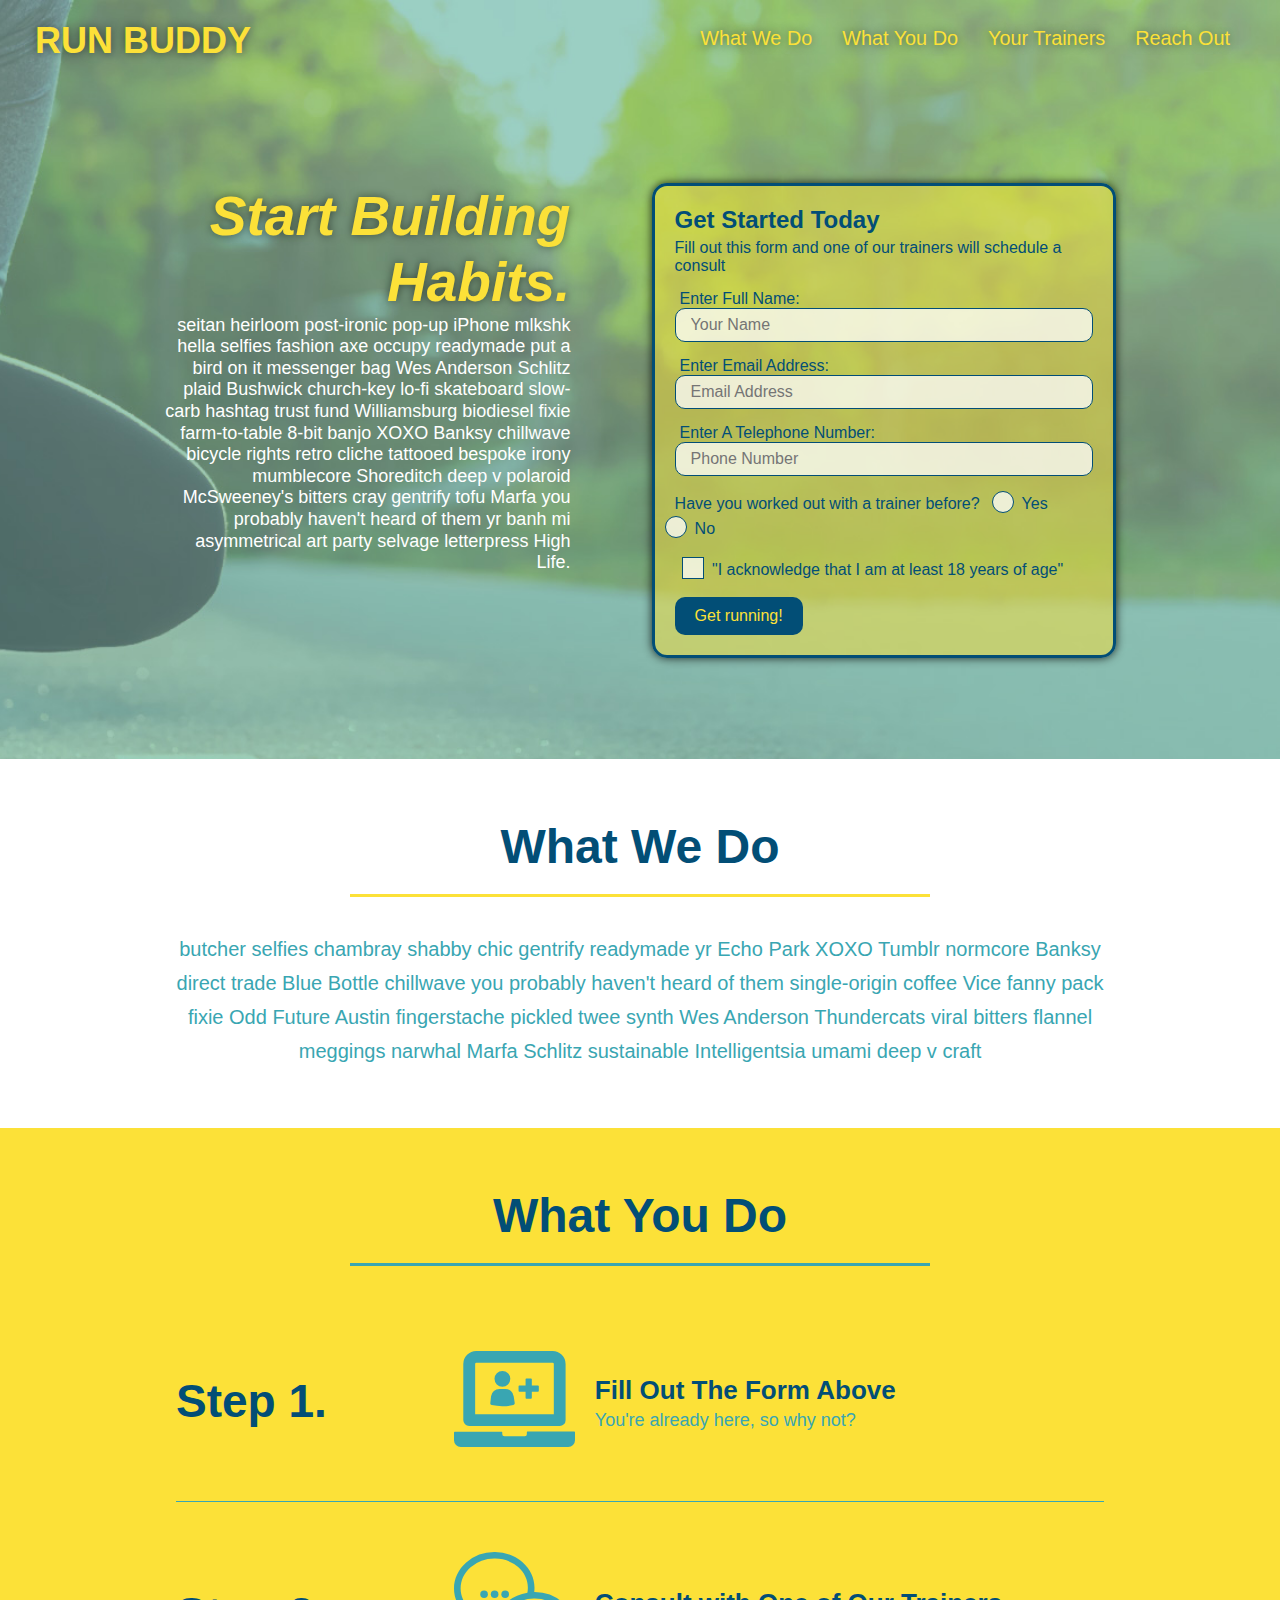
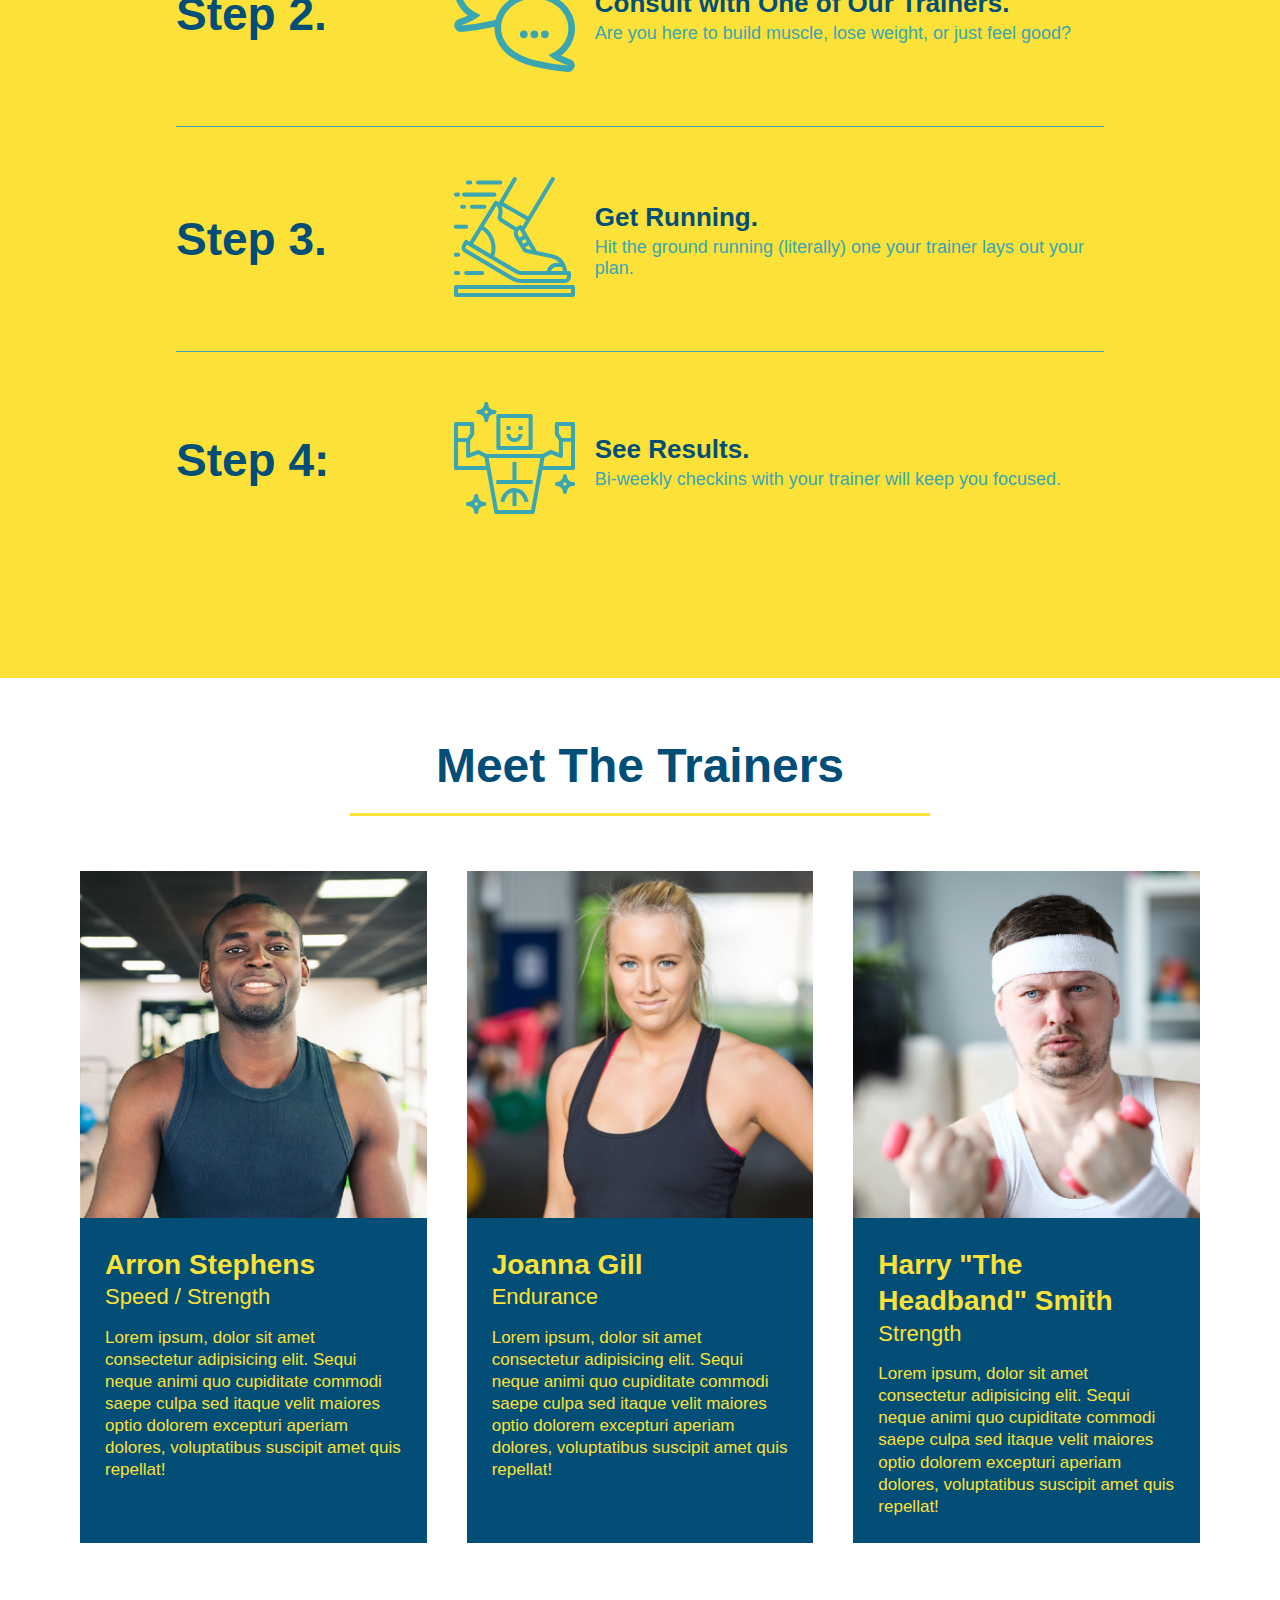
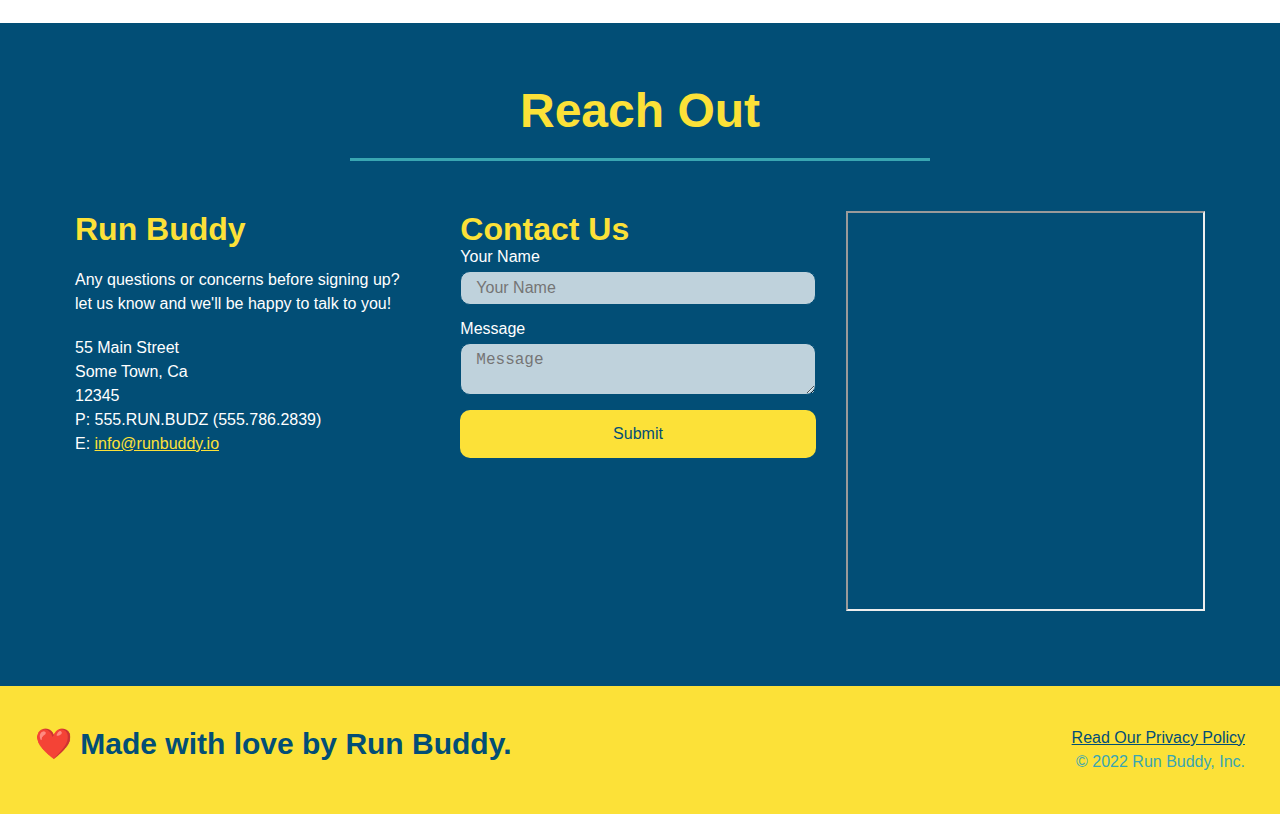
<file: index.html>
<!DOCTYPE html>
<html lang="en">

<head>
    <meta charset="UTF-8">
    <meta http-equiv="X-UA-Compatible" content="IE=edge">
    <meta name="viewport" content="width=device-width, initial-scale=1.0">
    <title>Run Buddy</title>
    <link rel="stylesheet" href="./assets/css/style.css">
</head>

<body>
    <!-- navigation -->
    <header>
        <h1>
            <a href="./index.html">RUN BUDDY</a>
        </h1>
        <nav>
            <!-- Unordered list element -->
            <ul>
                <!-- List item element -->
                <li>
                    <a href="#what-we-do">What We Do</a>
                </li>
                <li>
                    <a href="#what-you-do">What You Do</a>
                </li>
                <li>
                    <a href="#your-trainers">Your Trainers</a>
                </li>
                <li>
                    <a href="#reach-out">Reach Out</a>
                </li>
            </ul>
        </nav>
    </header>

    <!-- hero/jumbotron section -->
    <section class="hero">
        <div class="hero-cta">
            <h2>Start Building Habits.</h2>
            <p>
                seitan heirloom post-ironic pop-up iPhone mlkshk hella selfies fashion axe occupy readymade put a bird
                on it
                messenger bag Wes Anderson Schlitz plaid Bushwick church-key lo-fi skateboard slow-carb hashtag trust
                fund
                Williamsburg biodiesel fixie farm-to-table 8-bit banjo XOXO Banksy chillwave bicycle rights retro cliche
                tattooed bespoke irony mumblecore Shoreditch deep v polaroid McSweeney's bitters cray gentrify tofu
                Marfa you
                probably haven't heard of them yr banh mi asymmetrical art party selvage letterpress High Life.</p>
        </div>
        <div class="hero-form">
            <h3>Get Started Today</h3>
            <p>Fill out this form and one of our trainers will schedule a consult</p>
            <!-- Add form element-->
            <form>
                <label for="name">Enter Full Name:</label>
                <input type="text" placeholder="Your Name" name="name" id="name" class="form-input">
                <label for="email">Enter Email Address:</label>
                <input type="email" placeholder="Email Address" name="email" id="email" class="form-input">
                <label for="phone">Enter A Telephone Number:</label>
                <input type="tel" placeholder="Phone Number" name="phone" id="phone" class="form-input">
                <p>
                    Have you worked out with a trainer before?
                    <span class="radio-wrapper">
                        <input type="radio" name="trainer-confirm" id="trainer-yes">
                        <label for="trainer-yes">Yes</label>
                    </span>
                    <span class="radio-wrapper">
                        <input type="radio" name="trainer-confirm" id="trainer-no">
                        <label for="trainer-no">No</label>
                    </span>
                </p>
                <p>
                    <span class="checkbox-wrapper">
                        <input type="checkbox" id="acknowledge">
                        <label for="acknowledge">"I acknowledge that I am at least 18 years of age"</label>
                    </span>
                </p>
                <button type="submit">Get running!</button>
            </form>
        </div>
    </section>
    <!-- End of Hero -->

    <!-- "What We DO" section -->
    <section id="what-we-do" class="intro">
        <div class="flex-row">
            <h2 class="section-title primary-border">What We Do</h2>
        </div>
        <div class="flex-row">
            <p>
                butcher selfies chambray shabby chic gentrify readymade yr Echo Park XOXO Tumblr normcore Banksy direct
                trade Blue Bottle chillwave you probably haven't heard of them single-origin coffee Vice fanny pack
                fixie
                Odd Future Austin fingerstache pickled twee synth Wes Anderson Thundercats viral bitters flannel
                meggings
                narwhal Marfa Schlitz sustainable Intelligentsia umami deep v craft
            </p>
        </div>
    </section>

    <!-- "What You DO" section -->
    <section id="what-you-do" class="steps">
        <div class="flex-row">
            <h2 class="section-title secondary-border">What You Do</h2>
        </div>
        <div class="step">
            <h3>Step 1.</h3>
            <div class="step-info">
                <div class="step-img">
                    <img src="./assets/images/step-1.svg" alt="">
                </div>
                <div class="step-text">
                    <h4>Fill Out The Form Above</h4>
                    <p>You're already here, so why not?</p>
                </div>
            </div>
        </div>
        <div class="step">
            <h3>Step 2.</h3>
            <div class="step-info">
                <div class="step-img">
                    <img src="./assets/images/step-2.svg" alt="">
                </div>
                <div class="step-text">
                    <h4>Consult with One of Our Trainers.</h4>
                    <p>Are you here to build muscle, lose weight, or just feel good?</p>
                </div>
            </div>
        </div>
        <div class="step">
            <h3>Step 3.</h3>
            <div class="step-info">
                <div class="step-img">
                    <img src="./assets/images/step-3.svg" alt="">
                </div>
                <div class="step-text">
                    <h4>Get Running.</h4>
                    <p>Hit the ground running (literally) one your trainer lays out your plan.</p>
                </div>
            </div>
        </div>
        <div class="step">
            <h3>Step 4:</h3>
            <div class="step-info">
                <div class="step-img">
                    <img src="./assets/images/step-4.svg" alt="">
                </div>
                <div class="step-text">
                    <h4>See Results.</h4>
                    <p>Bi-weekly checkins with your trainer will keep you focused.</p>
                </div>
            </div>
        </div>

    </section>

    <!-- "Meet the Trainers" section -->
    <section id="your-trainers">
        <div class="flex-row">
            <h2 class="section-title primary-border">
                Meet The Trainers
            </h2>
        </div>

        <div class="trainers">
            <article class="trainer">
                <img src="./assets/images/trainer-1.jpg"
                    alt="Arron Stephens in his workout clothes, ready to pump iron" />
                <div class="trainer-bio">
                    <h3 class="trainer-name">Arron Stephens</h3>
                    <h4 class="trainer-role">Speed / Strength</h4>
                    <p>Lorem ipsum, dolor sit amet consectetur adipisicing elit. Sequi neque animi quo cupiditate
                        commodi saepe culpa sed itaque velit maiores optio dolorem excepturi aperiam dolores,
                        voluptatibus suscipit amet quis repellat!</p>
                </div>
            </article>

            <article class="trainer">
                <img src="./assets/images/trainer-2.jpg" alt="Joanna Gill cooling off after a work out" />
                <div class="trainer-bio">
                    <h3 class="trainer-name">Joanna Gill</h3>
                    <h4 class="trainer-role">Endurance</h4>
                    <p>Lorem ipsum, dolor sit amet consectetur adipisicing elit. Sequi neque animi quo cupiditate
                        commodi saepe culpa sed itaque velit maiores optio dolorem excepturi aperiam dolores,
                        voluptatibus suscipit amet quis repellat!</p>
                </div>
            </article>

            <article class="trainer">
                <img src="./assets/images/trainer-3.jpg"
                    alt="Harry Smith wearing a headband and lifting comically small pink weights" />
                <div class="trainer-bio">
                    <h3 class="trainer-name">Harry "The Headband" Smith</h3>
                    <h4 class="trainer-role">Strength</h4>
                    <p>Lorem ipsum, dolor sit amet consectetur adipisicing elit. Sequi neque animi quo cupiditate
                        commodi saepe culpa sed itaque velit maiores optio dolorem excepturi aperiam dolores,
                        voluptatibus suscipit amet quis repellat!</p>
                </div>
            </article>
        </div>
    </section>

    <!-- "Reach Out" section -->
    <section id="reach-out" class="contact">
        <div class="flex-row">
            <h2 class="section-title secondary-border">Reach Out</h2>
        </div>
        <div class="contact-info">
            <div>
                <h3>Run Buddy</h3>
                <p>
                    Any questions or concerns before signing up?
                    <br>
                    let us know and we'll be happy to talk to you!
                </p>
                <address>
                    55 Main Street <br>
                    Some Town, Ca <br>
                    12345 <br>
                    P: 555.RUN.BUDZ (555.786.2839) <br>
                    E: <a href="mailto:info@runbuddy.io">info@runbuddy.io</a>
                </address>
            </div>

            <div class="contact-form">
                <h3>Contact Us</h3>
                <form>
                    <label for="contact-name">Your Name</label>
                    <input type="text" id="contact-name" placeholder="Your Name">

                    <label for="contact-message">Message</label>
                    <textarea type="text" id="contact-message" placeholder="Message"></textarea>

                    <button type="submit">Submit</button>
                </form>
            </div>

            <iframe
                src="https://www.google.com/maps/embed?pb=!1m14!1m12!1m3!1d37436.47817462769!2d-117.33537431303634!3d33.9681645115071!2m3!1f0!2f0!3f0!3m2!1i1024!2i768!4f13.1!5e0!3m2!1sen!2sus!4v1645060618973!5m2!1sen!2sus"></iframe>
        </div>
    </section>

    <!-- footer -->
    <footer>
        <h2>❤️ Made with love by Run Buddy.</h2>
        <div>
            <a href="./privacy-policy.html">Read Our Privacy Policy</a><br>
            &copy; 2022 Run Buddy, Inc.
        </div>
    </footer>
</body>

</html>
</file>
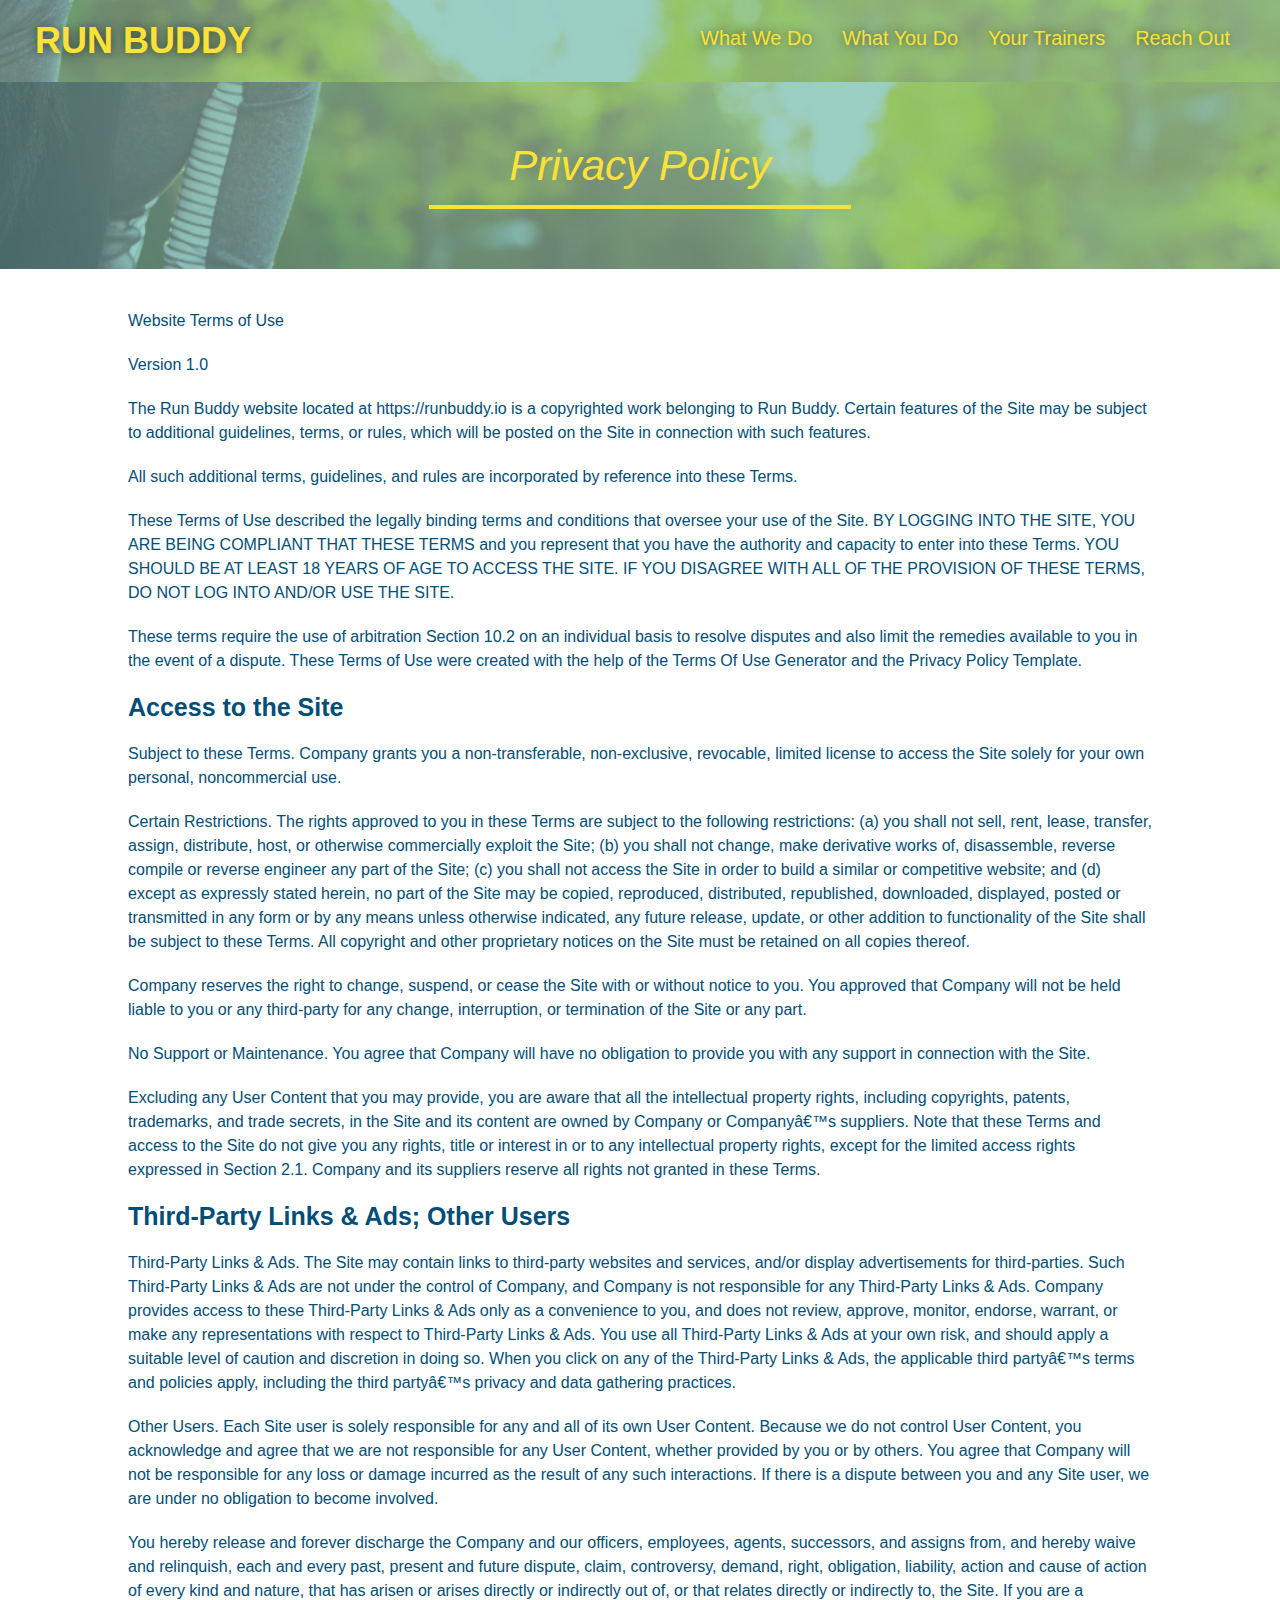
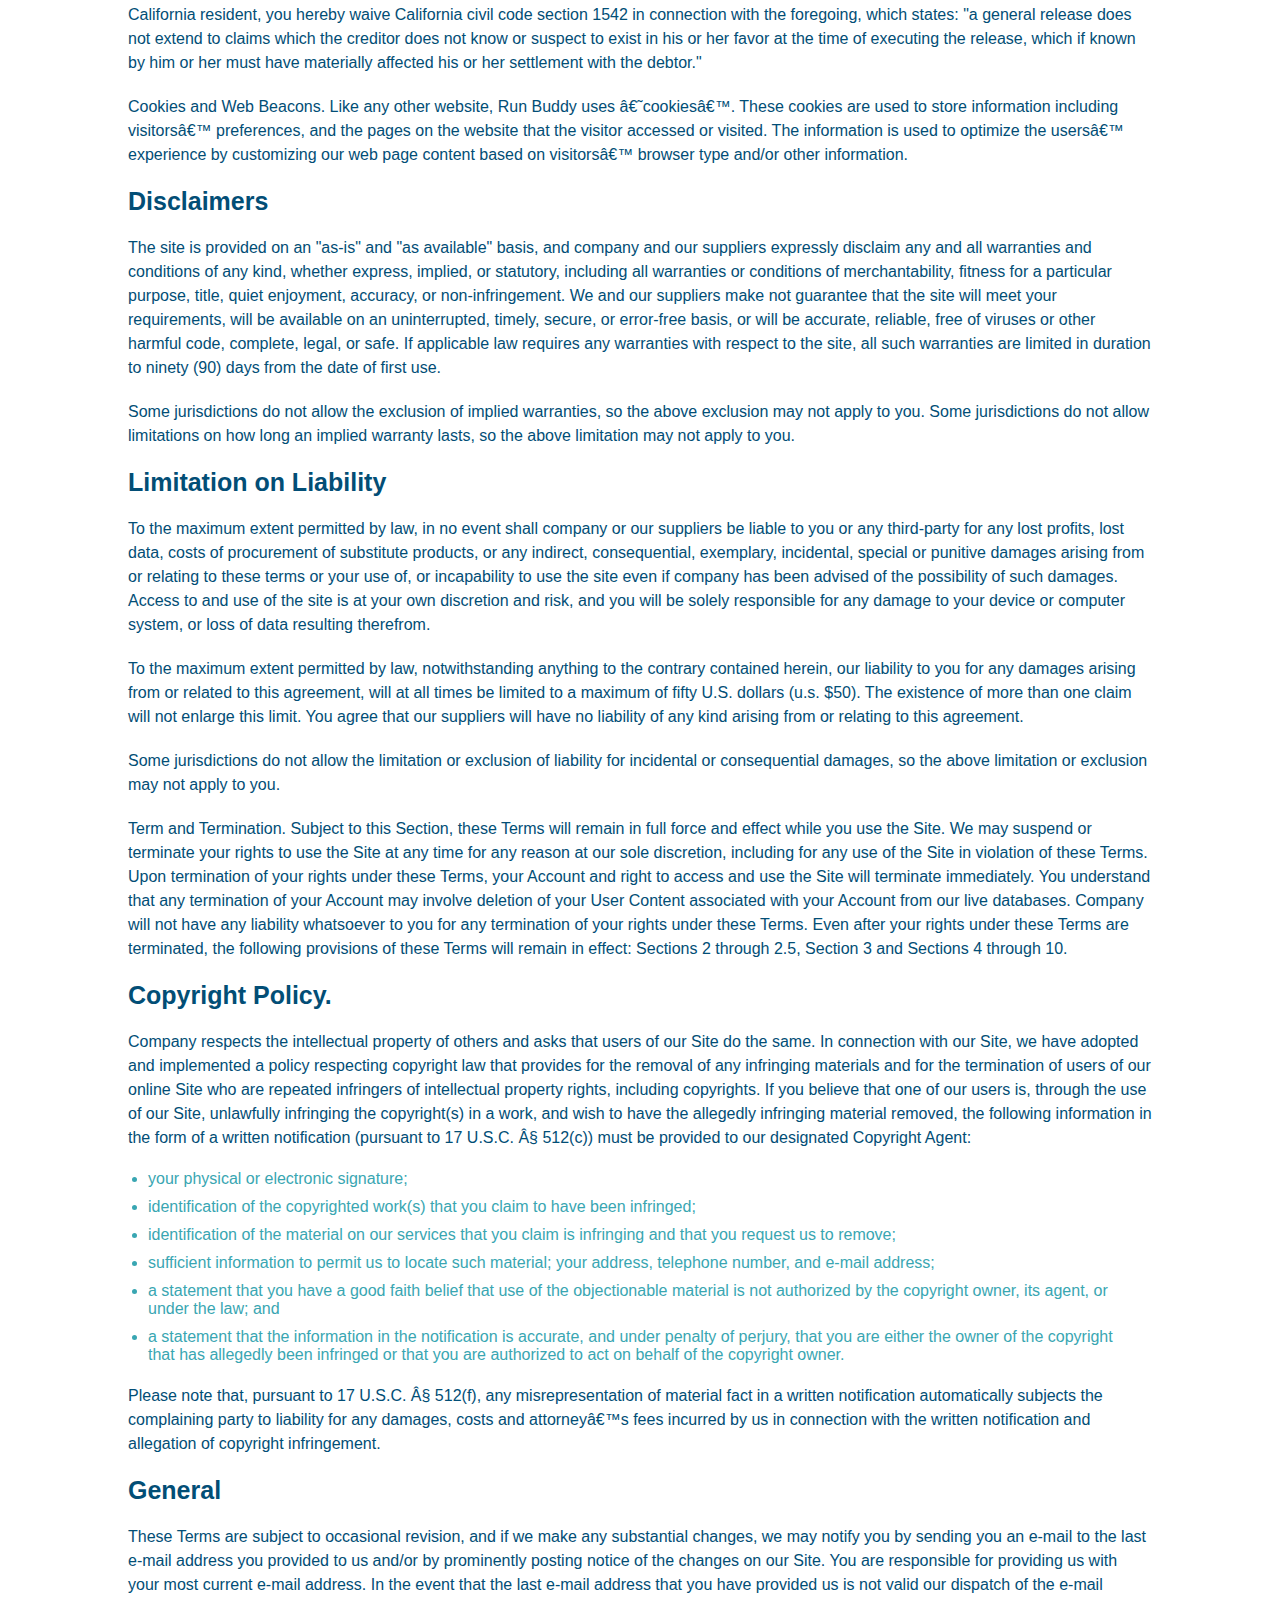
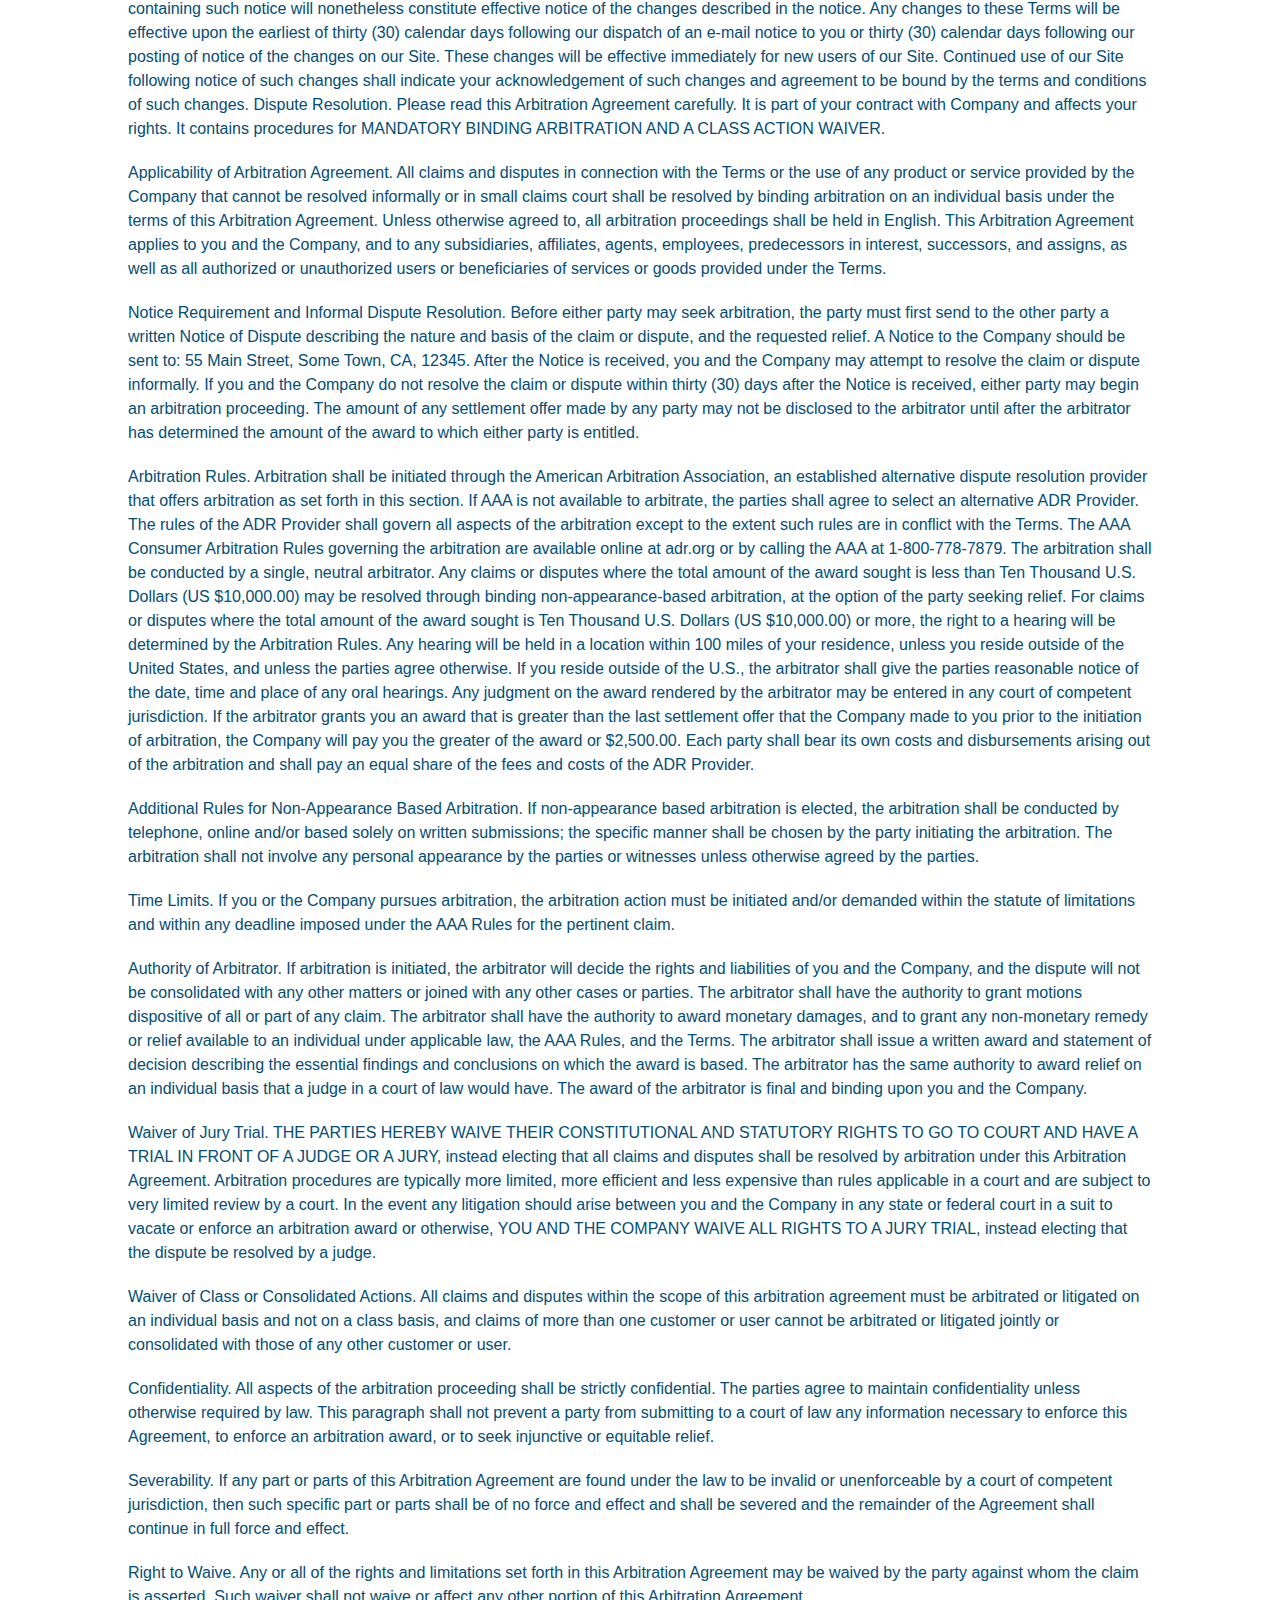
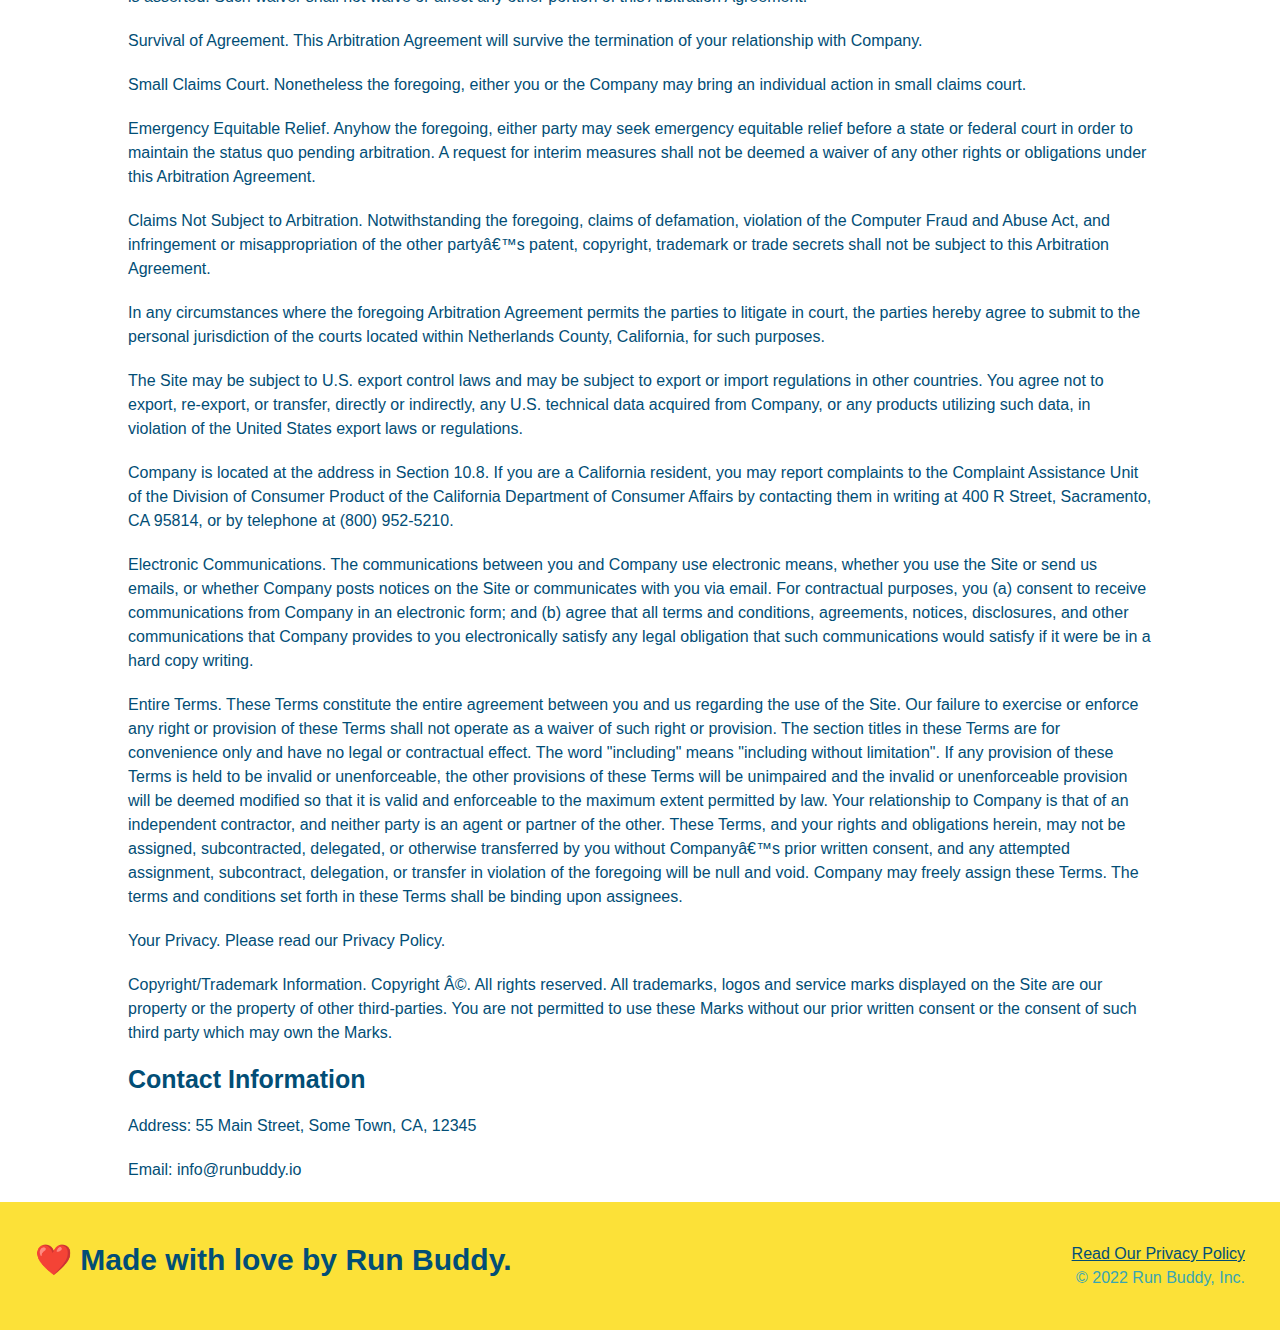
<file: privacy-policy.html>
<!DOCTYPE html>
<html lang="en">

<head>
    <meta charset="UTF-8">
    <meta http-equiv="X-UA-Compatible" content="IE=edge">
    <meta name="viewport" content="width=device-width, initial-scale=1.0">
    <title>Privacy Policy - Run Buddy</title>
    <link rel="stylesheet" href="./assets/css/style.css">
    <link rel="stylesheet" href="./assets/css/secondary-styles.css">
</head>

<body>
    <!-- navigation -->
    <header>
        <h1>
            <a href="./index.html">RUN BUDDY</a>
        </h1>
        <nav>
            <!-- Unordered list element -->
            <ul>
                <!-- List item element -->
                <li>
                    <a href="./index.html#what-we-do">What We Do</a>
                </li>
                <li>
                    <a href="./index.html#what-you-do">What You Do</a>
                </li>
                <li>
                    <a href="./index.html#your-trainers">Your Trainers</a>
                </li>
                <li>
                    <a href="./index.html#reach-out">Reach Out</a>
                </li>
            </ul>
        </nav>
    </header>

    <!-- hero/jumbotron section -->
    <section class="hero">
        <h2 class="page-title">
            Privacy Policy
        </h2>

    </section>
    <article class="secondary-content">
        <p>
            Website Terms of Use
        </p>

        <p>
            Version 1.0
        </p>

        <p>
            The Run Buddy website located at https://runbuddy.io is a copyrighted work belonging to Run Buddy.
            Certain
            features of the Site may be subject to additional guidelines, terms, or rules, which will be posted on
            the Site
            in connection with such features.
        </p>

        <p>
            All such additional terms, guidelines, and rules are incorporated by reference into these Terms.
        </p>

        <p>
            These Terms of Use described the legally binding terms and conditions that oversee your use of the Site.
            BY
            LOGGING INTO THE SITE, YOU ARE BEING COMPLIANT THAT THESE TERMS and you represent that you have the
            authority
            and capacity to enter into these Terms. YOU SHOULD BE AT LEAST 18 YEARS OF AGE TO ACCESS THE SITE. IF
            YOU
            DISAGREE WITH ALL OF THE PROVISION OF THESE TERMS, DO NOT LOG INTO AND/OR USE THE SITE.
        </p>

        <p>
            These terms require the use of arbitration Section 10.2 on an individual basis to resolve disputes and
            also
            limit the remedies available to you in the event of a dispute. These Terms of Use were created with the
            help of
            the Terms Of Use Generator and the Privacy Policy Template.
        </p>

        <h3>
            Access to the Site
        </h3>

        <p>
            Subject to these Terms. Company grants you a non-transferable, non-exclusive, revocable, limited license
            to
            access the Site solely for your own personal, noncommercial use.
        </p>

        <p>
            Certain Restrictions. The rights approved to you in these Terms are subject to the following
            restrictions: (a)
            you shall not sell, rent, lease, transfer, assign, distribute, host, or otherwise commercially exploit
            the Site;
            (b) you shall not change, make derivative works of, disassemble, reverse compile or reverse engineer any
            part of
            the Site; (c) you shall not access the Site in order to build a similar or competitive website; and (d)
            except
            as expressly stated herein, no part of the Site may be copied, reproduced, distributed, republished,
            downloaded,
            displayed, posted or transmitted in any form or by any means unless otherwise indicated, any future
            release,
            update, or other addition to functionality of the Site shall be subject to these Terms. All copyright
            and other
            proprietary notices on the Site must be retained on all copies thereof.
        </p>

        <p>
            Company reserves the right to change, suspend, or cease the Site with or without notice to you. You
            approved
            that Company will not be held liable to you or any third-party for any change, interruption, or
            termination of
            the Site or any part.
        </p>

        <p>
            No Support or Maintenance. You agree that Company will have no obligation to provide you with any
            support in
            connection with the Site.
        </p>

        <p>
            Excluding any User Content that you may provide, you are aware that all the intellectual property
            rights,
            including copyrights, patents, trademarks, and trade secrets, in the Site and its content are owned by
            Company
            or Companyâ€™s suppliers. Note that these Terms and access to the Site do not give you any rights, title
            or
            interest in or to any intellectual property rights, except for the limited access rights expressed in
            Section
            2.1. Company and its suppliers reserve all rights not granted in these Terms.
        </p>

        <h3>
            Third-Party Links & Ads; Other Users
        </h3>

        <p>
            Third-Party Links & Ads. The Site may contain links to third-party websites and services, and/or display
            advertisements for third-parties. Such Third-Party Links & Ads are not under the control of Company, and
            Company
            is not responsible for any Third-Party Links & Ads. Company provides access to these Third-Party Links &
            Ads
            only as a convenience to you, and does not review, approve, monitor, endorse, warrant, or make any
            representations with respect to Third-Party Links & Ads. You use all Third-Party Links & Ads at your own
            risk,
            and should apply a suitable level of caution and discretion in doing so. When you click on any of the
            Third-Party Links & Ads, the applicable third partyâ€™s terms and policies apply, including the third
            partyâ€™s
            privacy and data gathering practices.
        </p>

        <p>
            Other Users. Each Site user is solely responsible for any and all of its own User Content. Because we do
            not
            control User Content, you acknowledge and agree that we are not responsible for any User Content,
            whether
            provided by you or by others. You agree that Company will not be responsible for any loss or damage
            incurred as
            the result of any such interactions. If there is a dispute between you and any Site user, we are under
            no
            obligation to become involved.
        </p>

        <p>
            You hereby release and forever discharge the Company and our officers, employees, agents, successors,
            and
            assigns from, and hereby waive and relinquish, each and every past, present and future dispute, claim,
            controversy, demand, right, obligation, liability, action and cause of action of every kind and nature,
            that has
            arisen or arises directly or indirectly out of, or that relates directly or indirectly to, the Site. If
            you are
            a California resident, you hereby waive California civil code section 1542 in connection with the
            foregoing,
            which states: "a general release does not extend to claims which the creditor does not know or suspect
            to exist
            in his or her favor at the time of executing the release, which if known by him or her must have
            materially
            affected his or her settlement with the debtor."
        </p>

        <p>
            Cookies and Web Beacons. Like any other website, Run Buddy uses â€˜cookiesâ€™. These cookies are used to
            store
            information including visitorsâ€™ preferences, and the pages on the website that the visitor accessed or
            visited.
            The information is used to optimize the usersâ€™ experience by customizing our web page content based on
            visitorsâ€™
            browser type and/or other information.
        </p>

        <h3>
            Disclaimers
        </h3>

        <p>
            The site is provided on an "as-is" and "as available" basis, and company and our suppliers expressly
            disclaim
            any and all warranties and conditions of any kind, whether express, implied, or statutory, including all
            warranties or conditions of merchantability, fitness for a particular purpose, title, quiet enjoyment,
            accuracy,
            or non-infringement. We and our suppliers make not guarantee that the site will meet your requirements,
            will be
            available on an uninterrupted, timely, secure, or error-free basis, or will be accurate, reliable, free
            of
            viruses or other harmful code, complete, legal, or safe. If applicable law requires any warranties with
            respect
            to the site, all such warranties are limited in duration to ninety (90) days from the date of first use.
        </p>

        <p>
            Some jurisdictions do not allow the exclusion of implied warranties, so the above exclusion may not
            apply to
            you. Some jurisdictions do not allow limitations on how long an implied warranty lasts, so the above
            limitation
            may not apply to you.
        </p>

        <h3>
            Limitation on Liability
        </h3>

        <p>
            To the maximum extent permitted by law, in no event shall company or our suppliers be liable to you or
            any
            third-party for any lost profits, lost data, costs of procurement of substitute products, or any
            indirect,
            consequential, exemplary, incidental, special or punitive damages arising from or relating to these
            terms or
            your use of, or incapability to use the site even if company has been advised of the possibility of such
            damages. Access to and use of the site is at your own discretion and risk, and you will be solely
            responsible
            for any damage to your device or computer system, or loss of data resulting therefrom.
        </p>

        <p>
            To the maximum extent permitted by law, notwithstanding anything to the contrary contained herein, our
            liability
            to you for any damages arising from or related to this agreement, will at all times be limited to a
            maximum of
            fifty U.S. dollars (u.s. $50). The existence of more than one claim will not enlarge this limit. You
            agree that
            our suppliers will have no liability of any kind arising from or relating to this agreement.
        </p>

        <p>
            Some jurisdictions do not allow the limitation or exclusion of liability for incidental or consequential
            damages, so the above limitation or exclusion may not apply to you.
        </p>

        <p>
            Term and Termination. Subject to this Section, these Terms will remain in full force and effect while
            you use
            the Site. We may suspend or terminate your rights to use the Site at any time for any reason at our sole
            discretion, including for any use of the Site in violation of these Terms. Upon termination of your
            rights under
            these Terms, your Account and right to access and use the Site will terminate immediately. You
            understand that
            any termination of your Account may involve deletion of your User Content associated with your Account
            from our
            live databases. Company will not have any liability whatsoever to you for any termination of your rights
            under
            these Terms. Even after your rights under these Terms are terminated, the following provisions of these
            Terms
            will remain in effect: Sections 2 through 2.5, Section 3 and Sections 4 through 10.
        </p>

        <h3>
            Copyright Policy.
        </h3>

        <p>
            Company respects the intellectual property of others and asks that users of our Site do the same. In
            connection
            with our Site, we have adopted and implemented a policy respecting copyright law that provides for the
            removal
            of any infringing materials and for the termination of users of our online Site who are repeated
            infringers of
            intellectual property rights, including copyrights. If you believe that one of our users is, through the
            use of
            our Site, unlawfully infringing the copyright(s) in a work, and wish to have the allegedly infringing
            material
            removed, the following information in the form of a written notification (pursuant to 17 U.S.C. Â§
            512(c)) must
            be provided to our designated Copyright Agent:
        </p>

        <ul>
            <li>
                your physical or electronic signature;
            </li>
            <li>
                identification of the copyrighted work(s) that you claim to have been infringed;
            </li>
            <li>
                identification of the material on our services that you claim is infringing and that you request us
                to remove;
            </li>
            <li>
                sufficient information to permit us to locate such material; your address, telephone number, and
                e-mail
                address;
            </li>
            <li>
                a statement that you have a good faith belief that use of the objectionable material is not
                authorized by the
                copyright owner, its agent, or under the law; and
            </li>
            <li>
                a statement that the information in the notification is accurate, and under penalty of perjury, that
                you are
                either the owner of the copyright that has allegedly been infringed or that you are authorized to
                act on
                behalf of the copyright owner.
            </li>
        </ul>

        <p>
            Please note that, pursuant to 17 U.S.C. Â§ 512(f), any misrepresentation of material fact in a written
            notification automatically subjects the complaining party to liability for any damages, costs and
            attorneyâ€™s
            fees incurred by us in connection with the written notification and allegation of copyright
            infringement.
        </p>

        <h3>
            General
        </h3>

        <p>
            These Terms are subject to occasional revision, and if we make any substantial changes, we may notify
            you by
            sending you an e-mail to the last e-mail address you provided to us and/or by prominently posting notice
            of the
            changes on our Site. You are responsible for providing us with your most current e-mail address. In the
            event
            that the last e-mail address that you have provided us is not valid our dispatch of the e-mail
            containing such
            notice will nonetheless constitute effective notice of the changes described in the notice. Any changes
            to these
            Terms will be effective upon the earliest of thirty (30) calendar days following our dispatch of an
            e-mail
            notice to you or thirty (30) calendar days following our posting of notice of the changes on our Site.
            These
            changes will be effective immediately for new users of our Site. Continued use of our Site following
            notice of
            such changes shall indicate your acknowledgement of such changes and agreement to be bound by the terms
            and
            conditions of such changes. Dispute Resolution. Please read this Arbitration Agreement carefully. It is
            part of
            your contract with Company and affects your rights. It contains procedures for MANDATORY BINDING
            ARBITRATION AND
            A CLASS ACTION WAIVER.
        </p>

        <p>
            Applicability of Arbitration Agreement. All claims and disputes in connection with the Terms or the use
            of any
            product or service provided by the Company that cannot be resolved informally or in small claims court
            shall be
            resolved by binding arbitration on an individual basis under the terms of this Arbitration Agreement.
            Unless
            otherwise agreed to, all arbitration proceedings shall be held in English. This Arbitration Agreement
            applies to
            you and the Company, and to any subsidiaries, affiliates, agents, employees, predecessors in interest,
            successors, and assigns, as well as all authorized or unauthorized users or beneficiaries of services or
            goods
            provided under the Terms.
        </p>

        <p>
            Notice Requirement and Informal Dispute Resolution. Before either party may seek arbitration, the party
            must
            first send to the other party a written Notice of Dispute describing the nature and basis of the claim
            or
            dispute, and the requested relief. A Notice to the Company should be sent to: 55 Main Street, Some Town,
            CA,
            12345. After the Notice is received, you and the Company may attempt to resolve the claim or dispute
            informally.
            If you and the Company do not resolve the claim or dispute within thirty (30) days after the Notice is
            received,
            either party may begin an arbitration proceeding. The amount of any settlement offer made by any party
            may not
            be disclosed to the arbitrator until after the arbitrator has determined the amount of the award to
            which either
            party is entitled.
        </p>

        <p>
            Arbitration Rules. Arbitration shall be initiated through the American Arbitration Association, an
            established
            alternative dispute resolution provider that offers arbitration as set forth in this section. If AAA is
            not
            available to arbitrate, the parties shall agree to select an alternative ADR Provider. The rules of the
            ADR
            Provider shall govern all aspects of the arbitration except to the extent such rules are in conflict
            with the
            Terms. The AAA Consumer Arbitration Rules governing the arbitration are available online at adr.org or
            by
            calling the AAA at 1-800-778-7879. The arbitration shall be conducted by a single, neutral arbitrator.
            Any
            claims or disputes where the total amount of the award sought is less than Ten Thousand U.S. Dollars (US
            $10,000.00) may be resolved through binding non-appearance-based arbitration, at the option of the party
            seeking
            relief. For claims or disputes where the total amount of the award sought is Ten Thousand U.S. Dollars
            (US
            $10,000.00) or more, the right to a hearing will be determined by the Arbitration Rules. Any hearing
            will be
            held in a location within 100 miles of your residence, unless you reside outside of the United States,
            and
            unless the parties agree otherwise. If you reside outside of the U.S., the arbitrator shall give the
            parties
            reasonable notice of the date, time and place of any oral hearings. Any judgment on the award rendered
            by the
            arbitrator may be entered in any court of competent jurisdiction. If the arbitrator grants you an award
            that is
            greater than the last settlement offer that the Company made to you prior to the initiation of
            arbitration, the
            Company will pay you the greater of the award or $2,500.00. Each party shall bear its own costs and
            disbursements arising out of the arbitration and shall pay an equal share of the fees and costs of the
            ADR
            Provider.
        </p>

        <p>
            Additional Rules for Non-Appearance Based Arbitration. If non-appearance based arbitration is elected,
            the
            arbitration shall be conducted by telephone, online and/or based solely on written submissions; the
            specific
            manner shall be chosen by the party initiating the arbitration. The arbitration shall not involve any
            personal
            appearance by the parties or witnesses unless otherwise agreed by the parties.
        </p>

        <p>
            Time Limits. If you or the Company pursues arbitration, the arbitration action must be initiated and/or
            demanded
            within the statute of limitations and within any deadline imposed under the AAA Rules for the pertinent
            claim.
        </p>

        <p>
            Authority of Arbitrator. If arbitration is initiated, the arbitrator will decide the rights and
            liabilities of
            you and the Company, and the dispute will not be consolidated with any other matters or joined with any
            other
            cases or parties. The arbitrator shall have the authority to grant motions dispositive of all or part of
            any
            claim. The arbitrator shall have the authority to award monetary damages, and to grant any non-monetary
            remedy
            or relief available to an individual under applicable law, the AAA Rules, and the Terms. The arbitrator
            shall
            issue a written award and statement of decision describing the essential findings and conclusions on
            which the
            award is based. The arbitrator has the same authority to award relief on an individual basis that a
            judge in a
            court of law would have. The award of the arbitrator is final and binding upon you and the Company.
        </p>

        <p>
            Waiver of Jury Trial. THE PARTIES HEREBY WAIVE THEIR CONSTITUTIONAL AND STATUTORY RIGHTS TO GO TO COURT
            AND HAVE
            A TRIAL IN FRONT OF A JUDGE OR A JURY, instead electing that all claims and disputes shall be resolved
            by
            arbitration under this Arbitration Agreement. Arbitration procedures are typically more limited, more
            efficient
            and less expensive than rules applicable in a court and are subject to very limited review by a court.
            In the
            event any litigation should arise between you and the Company in any state or federal court in a suit to
            vacate
            or enforce an arbitration award or otherwise, YOU AND THE COMPANY WAIVE ALL RIGHTS TO A JURY TRIAL,
            instead
            electing that the dispute be resolved by a judge.
        </p>

        <p>
            Waiver of Class or Consolidated Actions. All claims and disputes within the scope of this arbitration
            agreement
            must be arbitrated or litigated on an individual basis and not on a class basis, and claims of more than
            one
            customer or user cannot be arbitrated or litigated jointly or consolidated with those of any other
            customer or
            user.
        </p>

        <p>
            Confidentiality. All aspects of the arbitration proceeding shall be strictly confidential. The parties
            agree to
            maintain confidentiality unless otherwise required by law. This paragraph shall not prevent a party from
            submitting to a court of law any information necessary to enforce this Agreement, to enforce an
            arbitration
            award, or to seek injunctive or equitable relief.
        </p>

        <p>
            Severability. If any part or parts of this Arbitration Agreement are found under the law to be invalid
            or
            unenforceable by a court of competent jurisdiction, then such specific part or parts shall be of no
            force and
            effect and shall be severed and the remainder of the Agreement shall continue in full force and effect.
        </p>

        <p>
            Right to Waive. Any or all of the rights and limitations set forth in this Arbitration Agreement may be
            waived
            by the party against whom the claim is asserted. Such waiver shall not waive or affect any other portion
            of this
            Arbitration Agreement.
        </p>

        <p>
            Survival of Agreement. This Arbitration Agreement will survive the termination of your relationship with
            Company.
        </p>

        <p>
            Small Claims Court. Nonetheless the foregoing, either you or the Company may bring an individual action
            in small
            claims court.
        </p>

        <p>
            Emergency Equitable Relief. Anyhow the foregoing, either party may seek emergency equitable relief
            before a
            state or federal court in order to maintain the status quo pending arbitration. A request for interim
            measures
            shall not be deemed a waiver of any other rights or obligations under this Arbitration Agreement.
        </p>

        <p>
            Claims Not Subject to Arbitration. Notwithstanding the foregoing, claims of defamation, violation of the
            Computer Fraud and Abuse Act, and infringement or misappropriation of the other partyâ€™s patent,
            copyright,
            trademark or trade secrets shall not be subject to this Arbitration Agreement.
        </p>

        <p>
            In any circumstances where the foregoing Arbitration Agreement permits the parties to litigate in court,
            the
            parties hereby agree to submit to the personal jurisdiction of the courts located within Netherlands
            County,
            California, for such purposes.
        </p>

        <p>
            The Site may be subject to U.S. export control laws and may be subject to export or import regulations
            in other
            countries. You agree not to export, re-export, or transfer, directly or indirectly, any U.S. technical
            data
            acquired from Company, or any products utilizing such data, in violation of the United States export
            laws or
            regulations.
        </p>

        <p>
            Company is located at the address in Section 10.8. If you are a California resident, you may report
            complaints
            to the Complaint Assistance Unit of the Division of Consumer Product of the California Department of
            Consumer
            Affairs by contacting them in writing at 400 R Street, Sacramento, CA 95814, or by telephone at (800)
            952-5210.
        </p>

        <p>
            Electronic Communications. The communications between you and Company use electronic means, whether you
            use the
            Site or send us emails, or whether Company posts notices on the Site or communicates with you via email.
            For
            contractual purposes, you (a) consent to receive communications from Company in an electronic form; and
            (b)
            agree that all terms and conditions, agreements, notices, disclosures, and other communications that
            Company
            provides to you electronically satisfy any legal obligation that such communications would satisfy if it
            were be
            in a hard copy writing.
        </p>

        <p>
            Entire Terms. These Terms constitute the entire agreement between you and us regarding the use of the
            Site. Our
            failure to exercise or enforce any right or provision of these Terms shall not operate as a waiver of
            such right
            or provision. The section titles in these Terms are for convenience only and have no legal or
            contractual
            effect. The word "including" means "including without limitation". If any provision of these Terms is
            held to be
            invalid or unenforceable, the other provisions of these Terms will be unimpaired and the invalid or
            unenforceable provision will be deemed modified so that it is valid and enforceable to the maximum
            extent
            permitted by law. Your relationship to Company is that of an independent contractor, and neither party
            is an
            agent or partner of the other. These Terms, and your rights and obligations herein, may not be assigned,
            subcontracted, delegated, or otherwise transferred by you without Companyâ€™s prior written consent, and
            any
            attempted assignment, subcontract, delegation, or transfer in violation of the foregoing will be null
            and void.
            Company may freely assign these Terms. The terms and conditions set forth in these Terms shall be
            binding upon
            assignees.
        </p>

        <p>
            Your Privacy. Please read our Privacy Policy.
        </p>

        <p>
            Copyright/Trademark Information. Copyright Â©. All rights reserved. All trademarks, logos and service
            marks
            displayed on the Site are our property or the property of other third-parties. You are not permitted to
            use
            these Marks without our prior written consent or the consent of such third party which may own the
            Marks.
        </p>

        <h3>
            Contact Information
        </h3>

        <p>
            Address: 55 Main Street, Some Town, CA, 12345
        </p>

        <p>
            Email: info@runbuddy.io
        </p>
    </article>
    <!-- End of Hero -->

    <!-- footer -->
    <footer>
        <h2>❤️ Made with love by Run Buddy.</h2>
        <div>
            <a href="#">Read Our Privacy Policy</a><br>
            &copy; 2022 Run Buddy, Inc.
        </div>
    </footer>
</body>

</html>
</file>
<file: assets/css/style.css>
* {
    margin: 0;
    padding: 0;
    box-sizing: border-box;
}

:root {
    --primary-color: #fce138;
    --secondary-color: #024e76;
    --tertiary-color: #39a6b2;
}

body {
    color: var(--tertiary-color);
    font-family: Helvetica, Arial, sans-serif;
}

/* HEADER / NAV BAR STYLES START */
header{
    padding: 20px 35px;
    background-color: var(--tertiary-color);
    background-image: url("../images/hero-bg.jpg");
    background-size: cover;
    background-position: center;
    background-attachment: fixed;
    background-position: 80%;

    display: flex;
    justify-content: space-between;
    flex-wrap: wrap;
    
    position: -webkit-sticky-;
    position: sticky;
    top: 0;
    z-index: 9999;
}

header h1{
    font-weight: bold;
    font-size: 36px;
    color :var(--primary-color);
    text-shadow: 0 0 10px rgba(0, 0, 0, 0.5);
    margin: 0;
}

header a{
    text-decoration: none;
    color: var(--primary-color);
}

header nav{
    margin: 7px 0;
}

header nav ul{
    display: flex;
    flex-wrap: wrap;
    justify-content: space-between;
    align-items: center;
    list-style: none;
}

header nav ul li a{
    padding: 10px 15px;
    font-weight: lighter;
    font-size: 1.55vw;
    text-shadow: 0 0 10px rgba(0, 0, 0, 0.5);
}

header nav ul li a:hover {
    background-color: var(--primary-color);
    color: var(--secondary-color);
    border-radius: 15px;
}
/* HEADER / NAVBAR STYLES END */


/* FOOTER STYLES START */
footer {
    background: var(--primary-color);
    width: 100%;
    padding: 40px 35px;
    display: flex;
    justify-content: space-between;
    flex-wrap: wrap;
}

footer h2{
    color: var(--secondary-color);
    font-size: 30px;
    margin: 0;
}

footer div{
    line-height: 1.5;
    text-align: right;
}

footer a{
    color: var(--secondary-color);
}
/* END FOOTER STYLES */


/* STYLE ALL SECTION TAGS */
section{
    padding: 60px;
}

/* HERO STYLES START */
.hero{
    background-image: url("../images/hero-bg.jpg");
    background-size: cover;
    background-position: center;
    background-attachment: fixed;
    background-position: 80%;
    display: flex;
    align-items: flex-start;
    justify-content: center;
    flex-wrap: wrap;
}

.hero-cta {
    width: 35%;
    text-align: right;
    margin: 3.5%;
    color: #fff;
    font-size: 18px;
    line-height: 1.2;
}

.hero-cta h2{
    font-style: italic;
    font-size: 55px;
    color: var(--primary-color);
    text-shadow: 0 0 10px rgba(0, 0, 0, 0.5);
}

.hero-form{
    background-color: rgba(252, 225, 56, 0.5);
    color: var(--secondary-color);
    box-shadow: 0 0 10px rgba(0, 0, 0, 0.8);
    border-radius: 15px;
    padding: 20px;
    border: solid 3px var(--secondary-color);
    width: 40%;
    margin: 3.5%;
}

.hero-form h3{
    font-size: 24px;
    margin: 0;
}

.hero-form p {
    margin: 5px 0 15px 0;
}

.hero-form label{
    margin: 0 5px;
}

.form-input{
    border: 1px solid var(--secondary-color);
    border-radius: 10px;
    display: block;
    padding: 7px 15px;
    font-size: 16px;
    color: #024e76;
    width: 100%;
    margin-bottom: 15px;
    background-color: rgba(255, 255, 255, 0.75);
}

.form-input:focus {
    background-color: rgba(255, 255, 255, 1);
    outline: none;
}

.hero-form button{
    background-color: var(--secondary-color);
    color: var(--primary-color);
    border: none;
    border-radius: 10px;
    padding: 10px 20px;
    font-size: 16px;
}


.hero-form button:hover {
    background-color: var(--tertiary-color);
}
/* HERO STYLES END */


/* SECTION TITLE STYLES START */
.section-title{
    font-size: 48px;
    color:#024e76;
    border-bottom: 3px solid;
    padding-bottom: 20px;
    text-align: center;
    margin: 0 auto 35px auto;
    width: 50%;
}

.primary-border{
    border-color: var(--primary-color);
}

.secondary-border{
    border-color: var(--tertiary-color);
}
/* SECTION TITLE STYLES END */


/* WHAT WE DO STYLES */
.intro p{
    margin: 0 auto;
    line-height: 1.7;
    color: var(--tertiary-color);
    width: 80%;
    font-size: 20px;
    text-align: center;
}
/* WHAT YOU DO STYLES END */


/* WHAT YOU DO STYLES START */
.steps{
    background-color: var(--primary-color);
}

.step{
    margin: 50px auto;
    padding-bottom: 50px;
    width: 80%;
    display: flex;
    flex-wrap: wrap;
    align-items: center;
    justify-content: space-between;
}

.step:not(:last-child) {
    border-bottom: 1px solid var(--tertiary-color);
}

.step-info{
    flex: 2 70%;
    display: flex;
    flex-wrap: wrap;
    align-items: center;
}

.step-img{
    flex: 1 12%;
    margin-right: 20px;
}

.step-img img{
    max-width: 100%;
}

.step-text{
    flex: 12;
}

.step h3{
    color: var(--secondary-color);
    font-size: 46px;
    flex: 1 30%;
}

.step h4{
    font-size: 26px;
    line-height: 1.5;
    color: var(--secondary-color);
}

.step-text p{
    color:var(--tertiary-color);
    font-size: 18px;
}
/* WHAT YOU DO STYLES END */


/* MEET THE TRAINERS START */
.trainers{
    width: 100%;
    margin: 0 auto;
    display: flex;
    flex-wrap: wrap;
    justify-content: space-around;
}

.trainer{
    margin: 20px;
    background: var(--secondary-color);
    color: var(--primary-color);
    flex: 1;
}

.trainer img{
    width: 100%;
}

.trainer-bio{
    padding: 25px;
    line-height: 1.3;
}

.trainer-bio h3{
    font-size: 28px;
}

.trainer-bio h4{
    font-weight: lighter;
    font-size: 22px;
    margin-bottom: 15px;
}

.trainer-bio p{
    font-size: 17px;
}
/* TRAINER STYLES END */


/* REACH OUT STYLES START */
.contact{
    background: var(--secondary-color);
}

.contact h2{
    color: var(--primary-color);
}

.contact-info{
    display: flex;
    justify-content: space-between;
    flex-wrap: wrap;
}

.contact-info > *{
    flex: 1;
    margin: 15px;
}

.contact-info iframe{
    height: 400px;
}

.contact-info div{
    color: white;
}

.contact-info h3{
    color: var(--primary-color);
    font-size: 32px;
}

.contact-info p, .contact-info address{
    margin: 20px 0;
    line-height: 1.5;
    font-size: 16px;
    font-style: normal;
}

.contact-info a{
    color: #fce138;
}

.contact-form input, .contact-form textarea{
    border: 1px solid var(--secondary-color);
    border-radius: 10px;
    display: block;
    padding: 7px 15px;
    font-size: 16px;
    color: #024e76;
    width: 100%;
    margin-bottom: 15px;
    margin-top: 5px;
    background-color: rgba(255, 255, 255, .75);
}

.contact-form input:focus, .contact-form textarea:focus {
    background-color: rgba(255, 255, 255, 1);
    outline: none;
}

.contact-form button{
    width: 100%;
    border: none;
    border-radius: 10px;
    background: var(--primary-color);
    color: var(--secondary-color);
    text-align: center;
    padding: 15px 0;
    font-size: 16px;
}

.contact-form button:hover {
    color: var(--primary-color);
    background-color: #39a6b2;
}
/* REACH OUT STYLES END */


/* UTILITIES */
.text-left {
    text-align: left;
}
  
.text-right {
    text-align: right;
}
  
.flex-row {
    display: flex;
}

.checkbox-wrapper input, .radio-wrapper input {
    opacity: 0;
}

.checkbox-wrapper label, .radio-wrapper label {
    position: relative;
    left: 10px;
    margin: 10px;
    line-height: 1.6;
}

.checkbox-wrapper label::before, .radio-wrapper label::before {
    content: "";
    height: 20px;
    width: 20px;
    background-color: rgba(255, 255, 255, .75);
    border: 1px solid var(--secondary-color);
    position: absolute;
    top: -4px;
    left: -30px;
}

.radio-wrapper label::before {
    border-radius: 50%;
}

.radio-wrapper label::after {
    content: "";
    width: 20px;
    height: 20px;
    border-radius: 50%;
    background-color: var(--secondary-color);
    position: absolute;
    left: -29px;
    top: -3px;
}

.checkbox-wrapper label::after {
    content: "";
    height: 6px;
    width: 14px;
    border-left: 2px solid var(--secondary-color);
    border-bottom: 2px solid var(--secondary-color);
    position: absolute;
    left: -26px;
    top: 1px;
    transform: rotate(-58deg);
}

.checkbox-wrapper input + label::after, .radio-wrapper input + label::after {
    content: none;
}

.checkbox-wrapper input:checked + label::after, .radio-wrapper input:checked + label::after {
    content: "";
}

@media screen and (max-width: 980px) {
    header {
        padding-bottom: 0;
        justify-content: center;
        position: relative;
    }

    header h1 {
        width: 100%;
        text-align: center;
    }

    header nav ul {
        margin-top: 20px;
        width: 100%;
        justify-content: center;
    }

    header nav ul li a {
        font-size: 20px
    }

    footer h2, footer div {
        text-align: center;
        width: 100%;
    }

    .hero-cta, .hero-form {
        width: 100%;
    }

    .hero-cta{
        text-align: center;
    }

    .section-title {
        width: 80%;
    }

    .trainer {
        flex: 0 70%;
    }

    .contact-info iframe {
        flex: 1 100%;
    }
}

@media screen and (max-width: 768px) {
    section {
        padding: 30px 15px;
    }

    .step h3 {
        flex: 1 100%;
        text-align: center;
    }

    .step-info {
        flex: 2 100%;
        text-align: center;
        justify-content: center;
    }

    .step-img {
        flex: 0 32%;
        margin-right: 0;
        margin-top: 15px;
        margin-bottom: 15px;
    }

    .step-text {
        flex: 100%;
    }
}

@media screen and (max-width: 575px) {
    .hero-form button {
        width: 100%;
    }

    .section-title {
        width: 95%;
    }

    .intro p {
        width: 100%;
    }

    .trainer {
        flex: 0 100%;
    }

    .contact-info {
        text-align: center;
    }

    .contact-info > * {
        flex: 0 100%;
    }

    .contact-form {
        order: 3;
    }
}
</file>
<file: assets/css/secondary-styles.css>
.hero {
    background-position: bottom;
    height: auto;
    text-align: center;
    margin-bottom: 40px;
}

.page-title{
    color: #fce138;
    display: inline-block;
    border-bottom: solid 4px #fce138;
    padding: 0 80px 15px 80px;
    font-weight: normal;
    font-size: 42px;
    font-style: italic;
}

.secondary-content{
    width: 80%;
    margin: 0 auto 0 auto;
    color: #024e76;
}

.secondary-content h3{
    font-size: 25px;
    margin: 20px 0;
}

.secondary-content p{
    font-size: 16px;
    line-height: 1.5;
    margin: 20px 0;
}

.secondary-content ul{
    margin: 15px 20px;
}

.secondary-content li{
    color: #39a6b2;
    margin: 10px 0;
}
</file>
